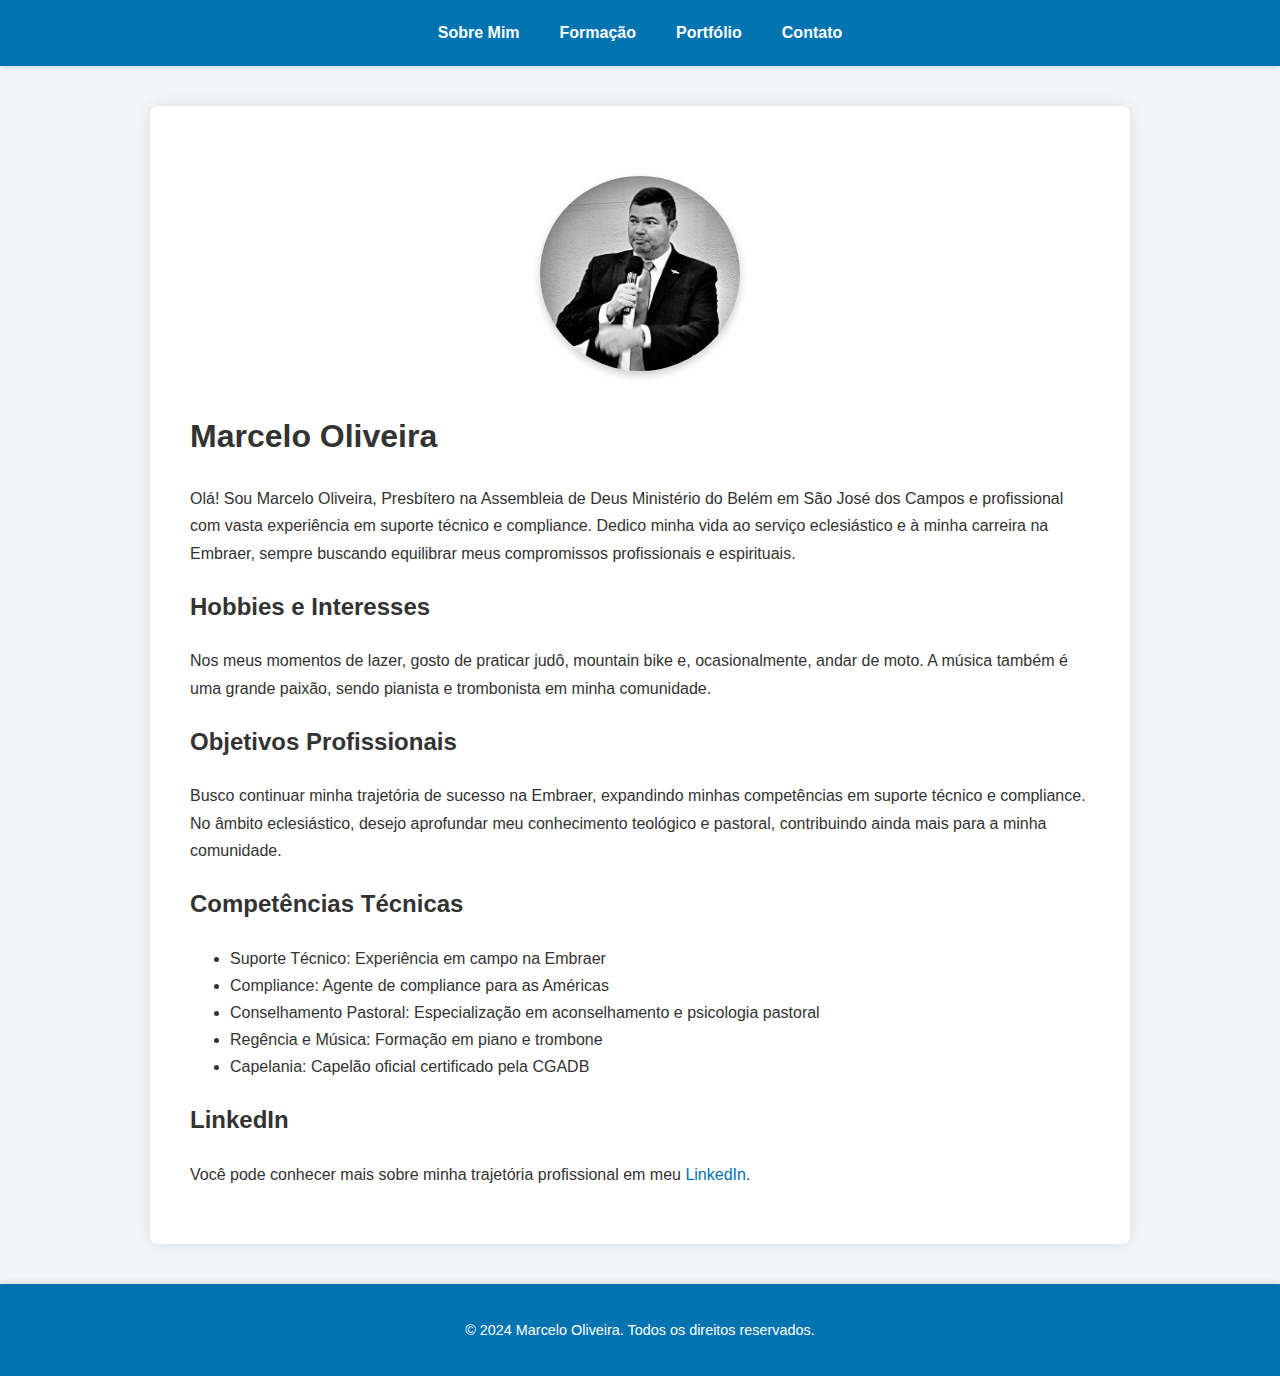
<file: index.html>
<!DOCTYPE html>
<html lang="pt-BR">
<head>
    <meta charset="UTF-8">
    <meta name="viewport" content="width=device-width, initial-scale=1.0">
    <title>Marcelo Oliveira - Sobre Mim</title>
    <link rel="stylesheet" href="css/styles.css">
</head>
<body>
    <header>
        <nav>
            <ul>
                <li><a href="index.html">Sobre Mim</a></li>
                <li><a href="education.html">Formação</a></li>
                <li><a href="portfolio.html">Portfólio</a></li>
                <li><a href="contact.html">Contato</a></li>
            </ul>
        </nav>
    </header>

    <main>
        <section id="profile-picture">
            <img src="img/img.jpg" alt="Foto de Marcelo Oliveira">
        </section>

        <section id="intro">
            <h1>Marcelo Oliveira</h1>
            <p>Olá! Sou Marcelo Oliveira, Presbítero na Assembleia de Deus Ministério do Belém em São José dos Campos e profissional com vasta experiência em suporte técnico e compliance. Dedico minha vida ao serviço eclesiástico e à minha carreira na Embraer, sempre buscando equilibrar meus compromissos profissionais e espirituais.</p>
        </section>

        <section id="hobbies">
            <h2>Hobbies e Interesses</h2>
            <p>Nos meus momentos de lazer, gosto de praticar judô, mountain bike e, ocasionalmente, andar de moto. A música também é uma grande paixão, sendo pianista e trombonista em minha comunidade.</p>
        </section>

        <section id="goals">
            <h2>Objetivos Profissionais</h2>
            <p>Busco continuar minha trajetória de sucesso na Embraer, expandindo minhas competências em suporte técnico e compliance. No âmbito eclesiástico, desejo aprofundar meu conhecimento teológico e pastoral, contribuindo ainda mais para a minha comunidade.</p>
        </section>

        <section id="skills">
            <h2>Competências Técnicas</h2>
            <ul>
                <li>Suporte Técnico: Experiência em campo na Embraer</li>
                <li>Compliance: Agente de compliance para as Américas</li>
                <li>Conselhamento Pastoral: Especialização em aconselhamento e psicologia pastoral</li>
                <li>Regência e Música: Formação em piano e trombone</li>
                <li>Capelania: Capelão oficial certificado pela CGADB</li>
            </ul>
        </section>
        
        <section id="linkedin">
            <h2>LinkedIn</h2>
            <p>Você pode conhecer mais sobre minha trajetória profissional em meu <a href="https://www.linkedin.com/in/marcelo-oliveira">LinkedIn</a>.</p>
        </section>
    </main>

    <footer>
        <p>&copy; 2024 Marcelo Oliveira. Todos os direitos reservados.</p>
    </footer>
</body>
</html>
</file>
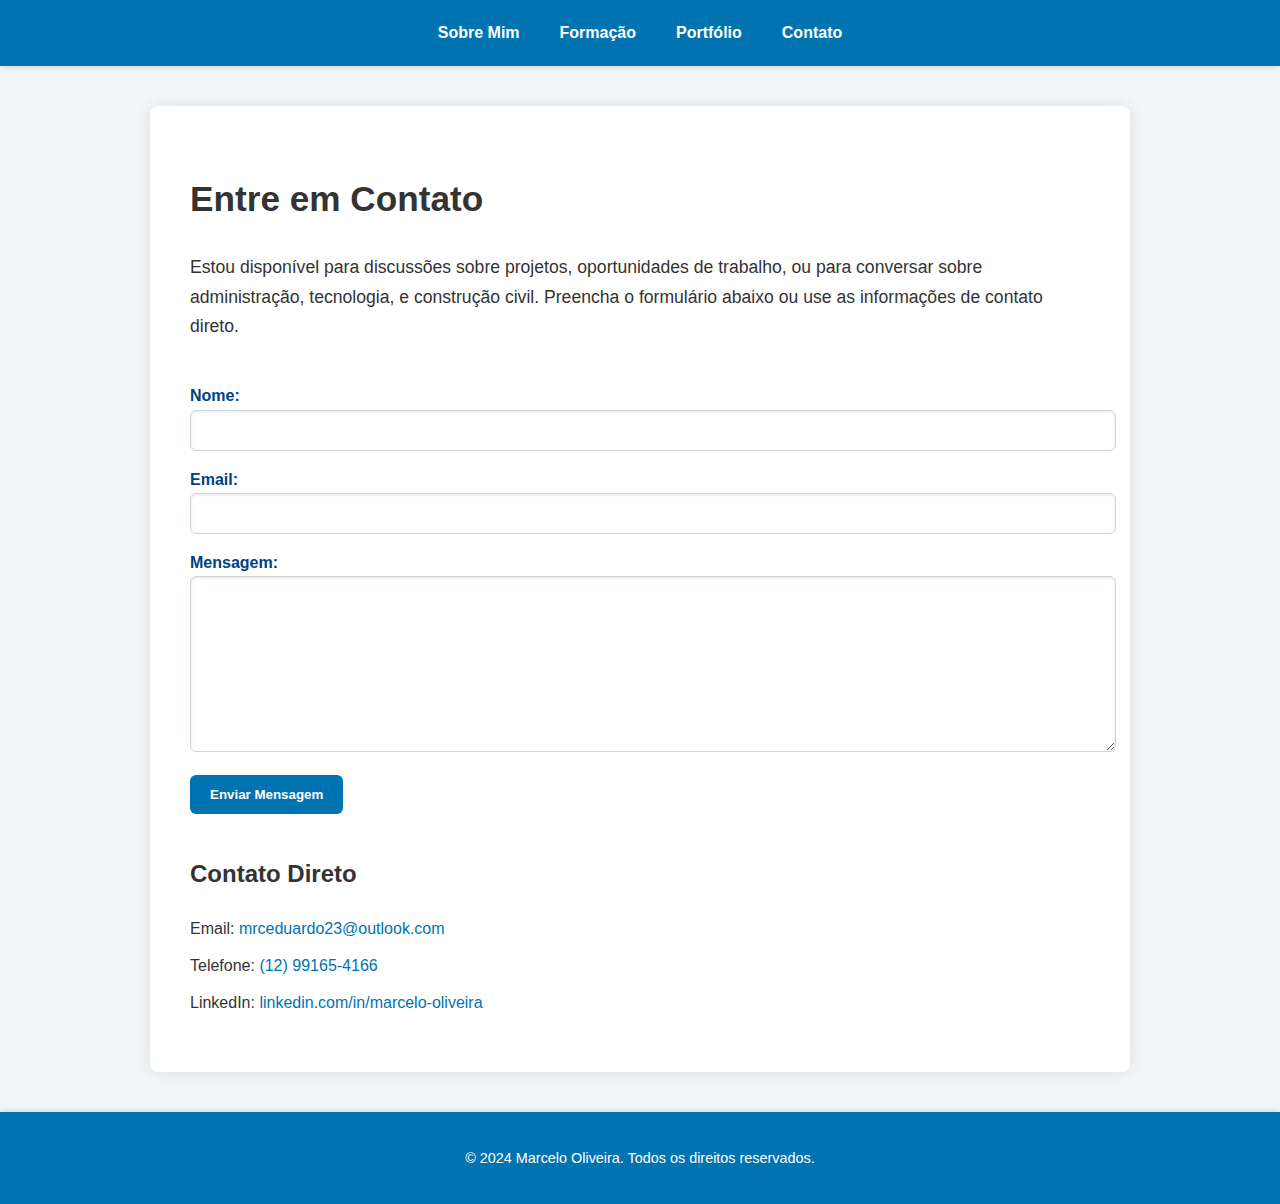
<file: contact.html>
<!DOCTYPE html>
<html lang="pt-BR">
<head>
    <meta charset="UTF-8">
    <meta name="viewport" content="width=device-width, initial-scale=1.0">
    <title>Contato - Marcelo Oliveira</title>
    <link rel="stylesheet" href="css/styles.css">
</head>
<body>
    <header>
        <nav>
            <ul>
                <li><a href="index.html">Sobre Mim</a></li>
                <li><a href="education.html">Formação</a></li>
                <li><a href="portfolio.html">Portfólio</a></li>
                <li><a href="contact.html">Contato</a></li>
            </ul>
        </nav>
    </header>

    <main>
        <section id="contact-info">
            <h1>Entre em Contato</h1>
            <p>Estou disponível para discussões sobre projetos, oportunidades de trabalho, ou para conversar sobre administração, tecnologia, e construção civil. Preencha o formulário abaixo ou use as informações de contato direto.</p>
        </section>

        <section id="contact-form">
            <form>
                <div class="form-group">
                    <label for="name">Nome:</label>
                    <input type="text" id="name" name="name" required>
                </div>

                <div class="form-group">
                    <label for="email">Email:</label>
                    <input type="email" id="email" name="email" required>
                </div>

                <div class="form-group">
                    <label for="message">Mensagem:</label>
                    <textarea id="message" name="message" rows="6" required></textarea>
                </div>

                <button type="submit">Enviar Mensagem</button>
            </form>
        </section>

        <section id="direct-contact">
            <h2>Contato Direto</h2>
            <ul>
                <li>Email: <a href="mailto:marcelo.oliveira@example.com">mrceduardo23@outlook.com                </a></li>
                <li>Telefone: <a href="tel:+551299165-4166">(12) 99165-4166</a></li>
                <li>LinkedIn: <a href="https://www.linkedin.com/in/marcelo-oliveira" target="_blank">linkedin.com/in/marcelo-oliveira</a></li>
            </ul>
        </section>
    </main>

    <footer>
        <p>&copy; 2024 Marcelo Oliveira. Todos os direitos reservados.</p>
    </footer>
</body>
</html>
</file>
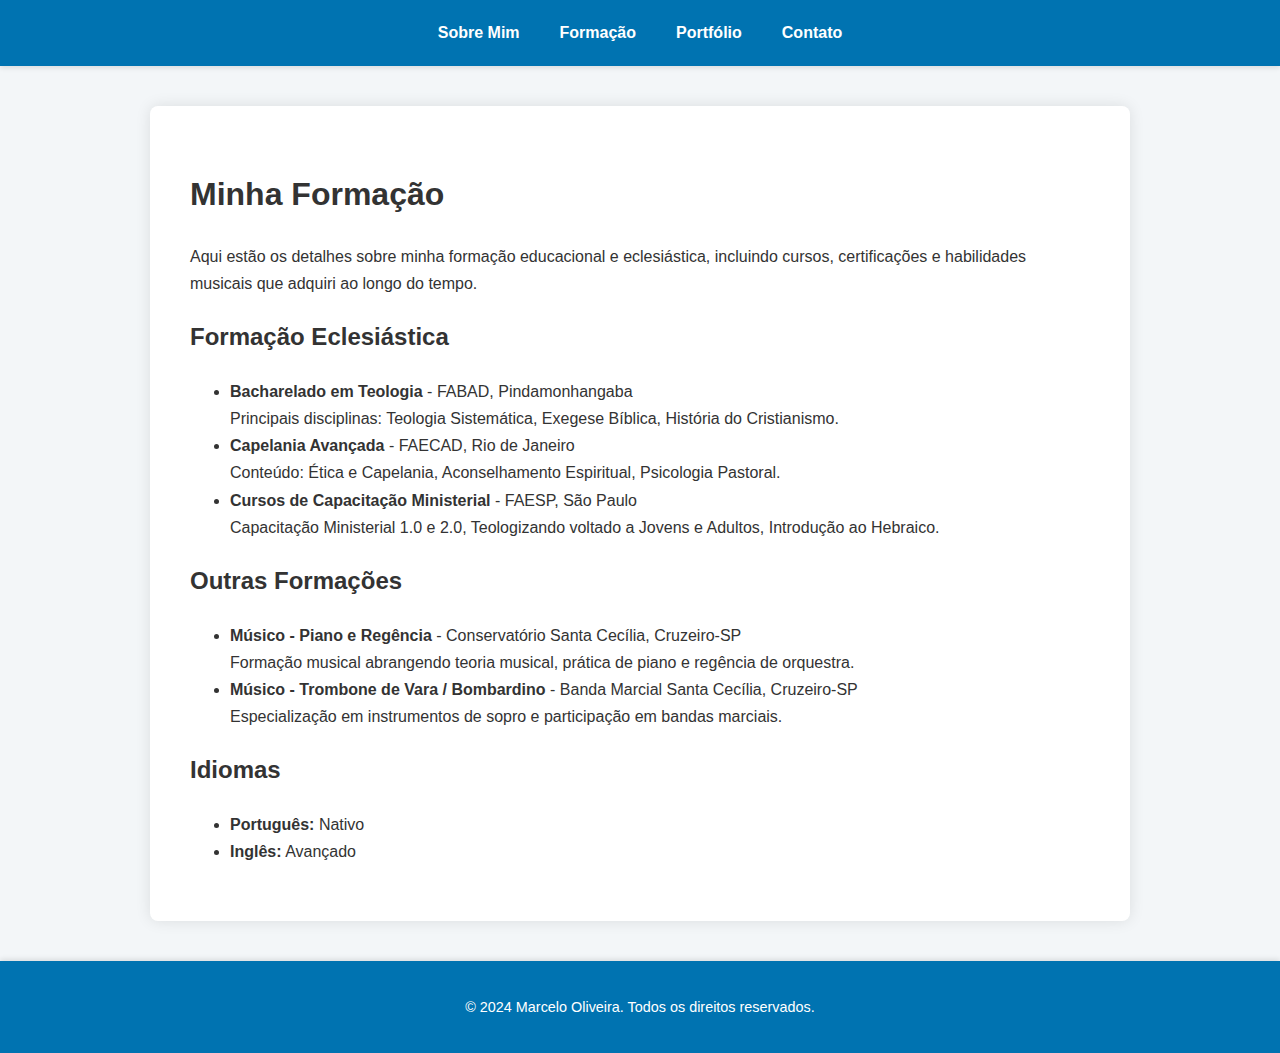
<file: education.html>
<!DOCTYPE html>
<html lang="pt-BR">
<head>
    <meta charset="UTF-8">
    <meta name="viewport" content="width=device-width, initial-scale=1.0">
    <title>Formação - Marcelo Oliveira</title>
    <link rel="stylesheet" href="css/styles.css">
</head>
<body>
    <header>
        <nav>
            <ul>
                <li><a href="index.html">Sobre Mim</a></li>
                <li><a href="education.html">Formação</a></li>
                <li><a href="portfolio.html">Portfólio</a></li>
                <li><a href="contact.html">Contato</a></li>
            </ul>
        </nav>
    </header>

    <main>
        <section id="education">
            <h1>Minha Formação</h1>
            <p>Aqui estão os detalhes sobre minha formação educacional e eclesiástica, incluindo cursos, certificações e habilidades musicais que adquiri ao longo do tempo.</p>

            <h2>Formação Eclesiástica</h2>
            <ul>
                <li><strong>Bacharelado em Teologia</strong> - FABAD, Pindamonhangaba
                    <br>Principais disciplinas: Teologia Sistemática, Exegese Bíblica, História do Cristianismo.
                </li>
                <li><strong>Capelania Avançada</strong> - FAECAD, Rio de Janeiro
                    <br>Conteúdo: Ética e Capelania, Aconselhamento Espiritual, Psicologia Pastoral.
                </li>
                <li><strong>Cursos de Capacitação Ministerial</strong> - FAESP, São Paulo
                    <br>Capacitação Ministerial 1.0 e 2.0, Teologizando voltado a Jovens e Adultos, Introdução ao Hebraico.
                </li>
            </ul>

            <h2>Outras Formações</h2>
            <ul>
                <li><strong>Músico - Piano e Regência</strong> - Conservatório Santa Cecília, Cruzeiro-SP
                    <br>Formação musical abrangendo teoria musical, prática de piano e regência de orquestra.
                </li>
                <li><strong>Músico - Trombone de Vara / Bombardino</strong> - Banda Marcial Santa Cecília, Cruzeiro-SP
                    <br>Especialização em instrumentos de sopro e participação em bandas marciais.
                </li>
            </ul>

            <h2>Idiomas</h2>
            <ul>
                <li><strong>Português:</strong> Nativo</li>
                <li><strong>Inglês:</strong> Avançado</li>
            </ul>
        </section>
    </main>

    <footer>
        <p>&copy; 2024 Marcelo Oliveira. Todos os direitos reservados.</p>
    </footer>
</body>
</html>
</file>
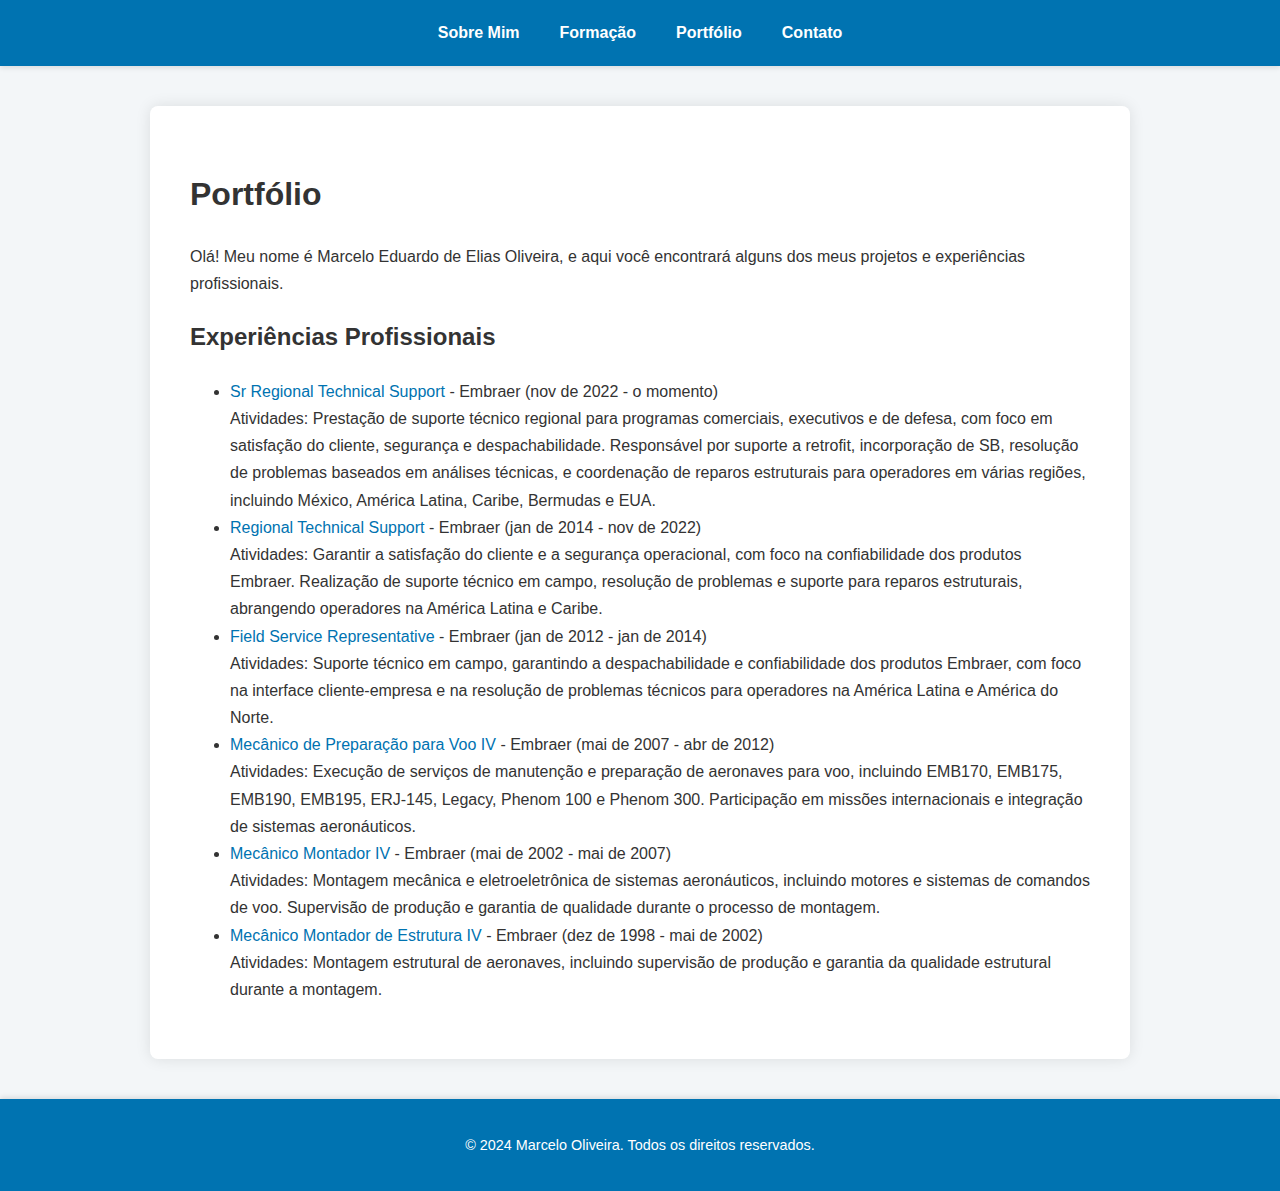
<file: portfolio.html>
<!DOCTYPE html>
<html lang="pt-BR">
<head>
    <meta charset="UTF-8">
    <meta name="viewport" content="width=device-width, initial-scale=1.0">
    <title>Portfólio - Marcelo Eduardo de Elias Oliveira</title>
    <link rel="stylesheet" href="css/styles.css">
</head>
<body>
    <header>
        <nav>
            <ul>
                <li><a href="index.html">Sobre Mim</a></li>
                <li><a href="education.html">Formação</a></li>
                <li><a href="portfolio.html">Portfólio</a></li>
                <li><a href="contact.html">Contato</a></li>
            </ul>
        </nav>
    </header>

    <main>
        <h1>Portfólio</h1>
        <p>Olá! Meu nome é Marcelo Eduardo de Elias Oliveira, e aqui você encontrará alguns dos meus projetos e experiências profissionais.</p>

        <section>
            <h2>Experiências Profissionais</h2>
            <ul>
                <li><a href="http://www.linkedin.com/in/marcelo-oliveira-b1426a30" target="_blank">Sr Regional Technical Support</a> - Embraer (nov de 2022 - o momento)
                    <br>Atividades: Prestação de suporte técnico regional para programas comerciais, executivos e de defesa, com foco em satisfação do cliente, segurança e despachabilidade. Responsável por suporte a retrofit, incorporação de SB, resolução de problemas baseados em análises técnicas, e coordenação de reparos estruturais para operadores em várias regiões, incluindo México, América Latina, Caribe, Bermudas e EUA.</li>
                
                <li><a href="http://www.linkedin.com/in/marcelo-oliveira-b1426a30" target="_blank">Regional Technical Support</a> - Embraer (jan de 2014 - nov de 2022)
                    <br>Atividades: Garantir a satisfação do cliente e a segurança operacional, com foco na confiabilidade dos produtos Embraer. Realização de suporte técnico em campo, resolução de problemas e suporte para reparos estruturais, abrangendo operadores na América Latina e Caribe.</li>
                
                <li><a href="http://www.linkedin.com/in/marcelo-oliveira-b1426a30" target="_blank">Field Service Representative</a> - Embraer (jan de 2012 - jan de 2014)
                    <br>Atividades: Suporte técnico em campo, garantindo a despachabilidade e confiabilidade dos produtos Embraer, com foco na interface cliente-empresa e na resolução de problemas técnicos para operadores na América Latina e América do Norte.</li>
                
                <li><a href="http://www.linkedin.com/in/marcelo-oliveira-b1426a30" target="_blank">Mecânico de Preparação para Voo IV</a> - Embraer (mai de 2007 - abr de 2012)
                    <br>Atividades: Execução de serviços de manutenção e preparação de aeronaves para voo, incluindo EMB170, EMB175, EMB190, EMB195, ERJ-145, Legacy, Phenom 100 e Phenom 300. Participação em missões internacionais e integração de sistemas aeronáuticos.</li>
                
                <li><a href="http://www.linkedin.com/in/marcelo-oliveira-b1426a30" target="_blank">Mecânico Montador IV</a> - Embraer (mai de 2002 - mai de 2007)
                    <br>Atividades: Montagem mecânica e eletroeletrônica de sistemas aeronáuticos, incluindo motores e sistemas de comandos de voo. Supervisão de produção e garantia de qualidade durante o processo de montagem.</li>
                
                <li><a href="http://www.linkedin.com/in/marcelo-oliveira-b1426a30" target="_blank">Mecânico Montador de Estrutura IV</a> - Embraer (dez de 1998 - mai de 2002)
                    <br>Atividades: Montagem estrutural de aeronaves, incluindo supervisão de produção e garantia da qualidade estrutural durante a montagem.</li>
            </ul>
        </section>
    </main>

    <footer>
        <p>&copy; 2024 Marcelo Oliveira. Todos os direitos reservados.</p>
    </footer>
</body>
</html>
</file>
<file: css/styles.css>
/* Estilo Global */
body {
    font-family: 'Segoe UI', Tahoma, Geneva, Verdana, sans-serif;
    margin: 0;
    padding: 0;
    background-color: #f3f6f8; /* Fundo cinza claro */
    color: #333;
    line-height: 1.6;
}

header {
    background-color: #0073b1; /* Azul   */
    color: #fff;
    padding: 20px 0;
    text-align: center;
    box-shadow: 0 2px 5px rgba(0, 0, 0, 0.1);
}

nav ul {
    list-style: none;
    padding: 0;
    margin: 0;
    display: flex;
    justify-content: center;
    gap: 20px; /* Espaçamento consistente entre os itens */
}

nav ul li a {
    color: #fff;
    text-decoration: none;
    font-weight: bold;
    transition: color 0.3s ease;
    padding: 5px 10px; /* Adiciona preenchimento para uma área clicável maior */
    border-radius: 4px; /* Bordas suaves */
}

nav ul li a:hover {
    color: #dce6f1; /* Azul mais claro ao passar o mouse */
    background-color: rgba(255, 255, 255, 0.1); /* Leve destaque no hover */
}

main {
    padding: 40px;
    background-color: #fff;
    max-width: 900px;
    margin: 40px auto;
    box-shadow: 0 0 15px rgba(0, 0, 0, 0.1);
    border-radius: 8px; /* Bordas suaves */
    line-height: 1.7; /* Melhor legibilidade */
}

footer {
    background-color: #0073b1; /* Azul   */
    color: #fff;
    text-align: center;
    padding: 20px 0; /* Aumentado para mais espaçamento */
    box-shadow: 0 -2px 5px rgba(0, 0, 0, 0.1);
    position: relative; 
    width: 100%;
    font-size: 0.9em; /* Texto ligeiramente menor */
}


/* Estilo para o formulário de contato */
form {
    display: flex;
    flex-direction: column;
    gap: 15px; /* Espaçamento consistente entre os campos */
    margin-bottom: 30px; /* Espaço adicional abaixo do formulário */
}

form label {
    color: #004182; /* Azul mais escuro */
    font-weight: bold;
    margin-bottom: 5px; /* Pequeno espaço abaixo dos rótulos */
}

form input, form textarea {
    padding: 12px;
    border: 1px solid #ccd6dd;
    border-radius: 6px; /* Bordas mais suaves */
    box-shadow: inset 0 1px 3px rgba(0, 0, 0, 0.1);
    width: 100%;
    max-width: 100%; /* Garante que os campos ocupem toda a largura disponível */
    transition: border-color 0.3s ease, box-shadow 0.3s ease;
}

form input:focus, form textarea:focus {
    border-color: #0073b1; /* Cor de foco no azul   */
    box-shadow: 0 0 5px rgba(0, 115, 177, 0.3); /* Realce ao focar */
}

form textarea {
    resize: vertical; /* Permite redimensionamento vertical */
    min-height: 150px; /* Altura mínima para áreas de texto */
}

form button {
    padding: 12px 20px;
    background-color: #0073b1;
    color: #fff;
    border: none;
    border-radius: 6px;
    cursor: pointer;
    font-weight: bold;
    transition: background-color 0.3s ease, box-shadow 0.3s ease;
    align-self: flex-start; /* Alinha o botão à esquerda */
}

form button:hover {
    background-color: #005582; /* Azul mais escuro no hover */
    box-shadow: 0 5px 15px rgba(0, 115, 177, 0.3);
}

#contact-info {
    margin-bottom: 40px;
    font-size: 1.1em; /* Texto ligeiramente maior */
}

#direct-contact {
    margin-top: 40px;
}

#direct-contact ul {
    list-style: none;
    padding: 0;
}

#direct-contact li {
    margin: 10px 0;
    font-size: 1em; /* Texto consistente */
}

#direct-contact a {
    color: #0073b1;
    text-decoration: none;
    transition: color 0.3s ease;
}

#direct-contact a:hover {
    color: #005582;
}

/* Links */
a {
    color: #0073b1;
    text-decoration: none;
    transition: color 0.3s ease;
}

a:hover {
    color: #005582;
    text-decoration: underline; /* Sublinha ao passar o mouse para maior visibilidade */
}

/* Estilo responsivo */
@media (max-width: 768px) {
    main {
        padding: 20px;
        margin: 20px auto;
    }

    header, footer {
        padding: 15px 0;
    }

    nav ul {
        flex-direction: column;
        align-items: center;
    }

    nav ul li {
        margin: 10px 0;
    }
}

#profile-picture {
    text-align: center;
    margin: 30px 0;
}

#profile-picture img {
    width: 200px; /* Ajuste o tamanho conforme necessário */
    height: auto;
    border-radius: 50%; /* Para uma imagem circular */
    box-shadow: 0 4px 8px rgba(0, 0, 0, 0.2); /* Sombra sutil para destacar a imagem */
    transition: transform 0.3s ease;
}

#profile-picture img:hover {
    transform: scale(1.05); /* Leve zoom ao passar o mouse */
}
</file>
